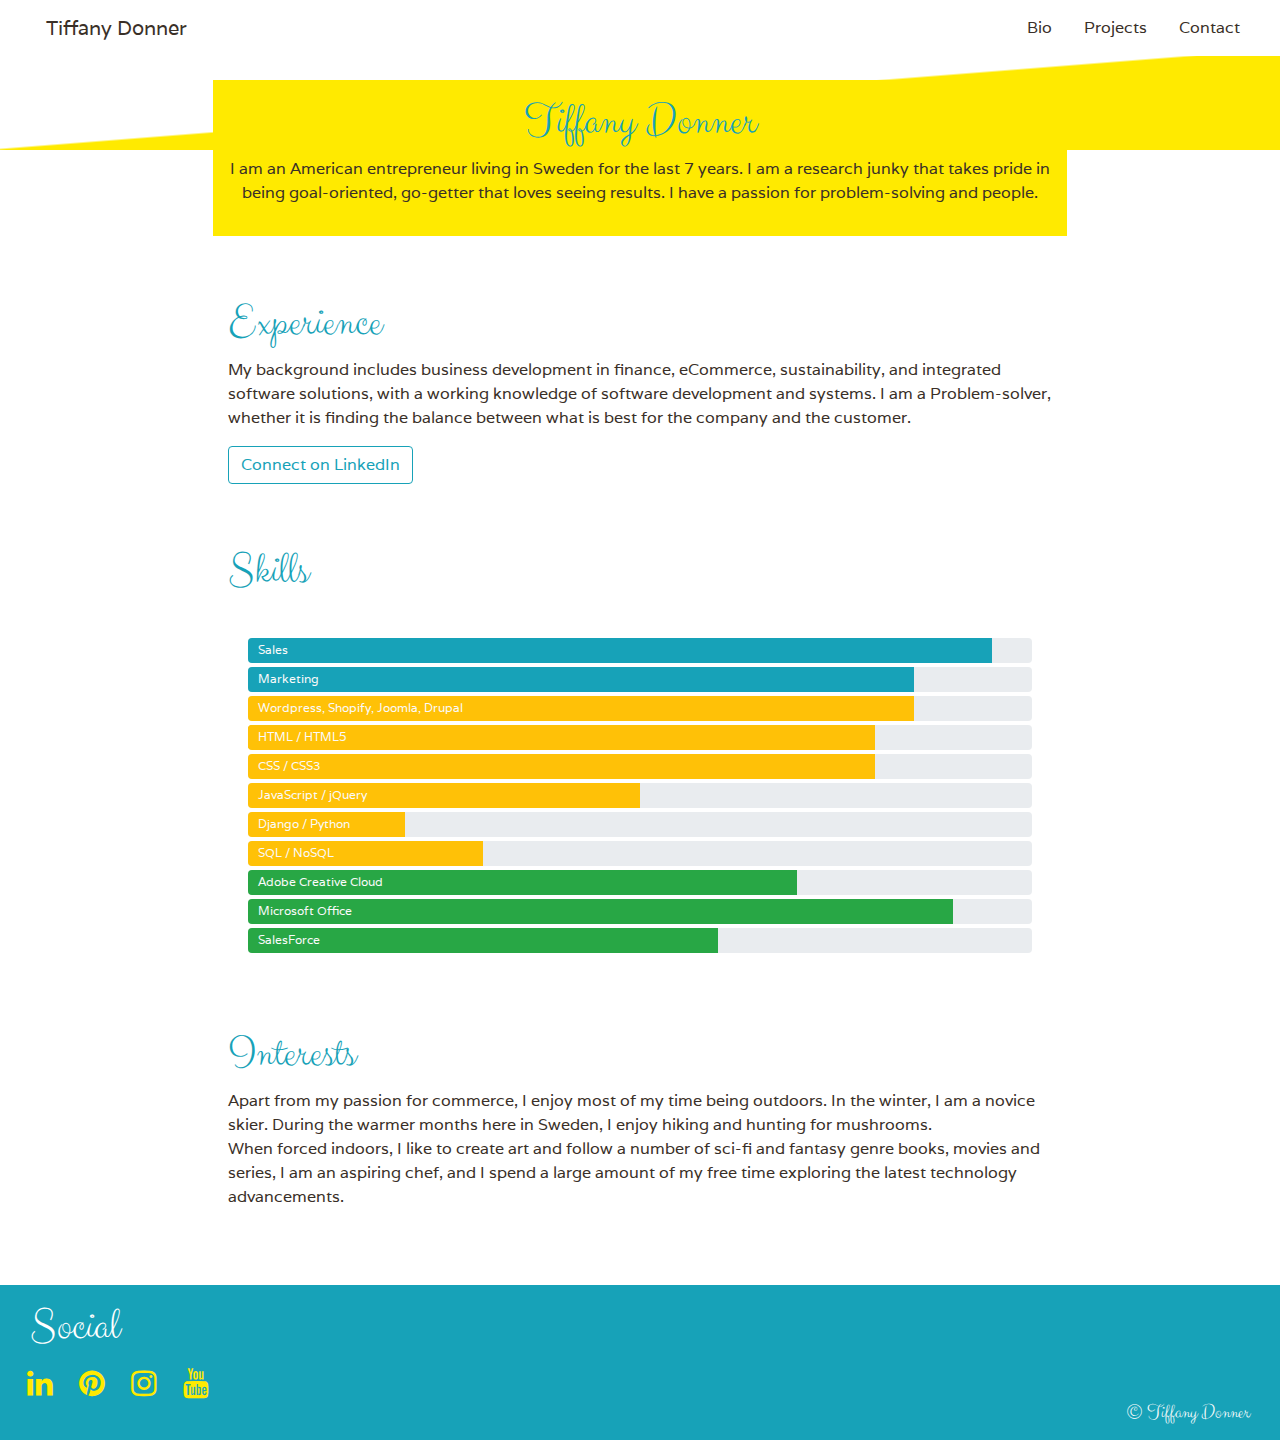
<file: profile.html>
<!DOCTYPE html>
<html lang="en">
<head>
    <meta charset="UTF-8">
    <meta name="viewport" content="width=device-width, initial-scale=1.0">
    <meta http-equiv="X-UA-Compatible" content="ie=edge">
    <link rel='icon' href='assets/images/favicon.ico' type='image/x-icon'/ >
    <title>Tiffany Donner - Creative Consultant and Full Stack Web Developer</title>
    <!-- Bootstrap CSS -->
    <link rel="stylesheet" href="https://stackpath.bootstrapcdn.com/bootstrap/4.3.1/css/bootstrap.min.css" integrity="sha384-ggOyR0iXCbMQv3Xipma34MD+dH/1fQ784/j6cY/iJTQUOhcWr7x9JvoRxT2MZw1T" crossorigin="anonymous">
    <!-- google font -->
    <link href="https://fonts.googleapis.com/css?family=Clicker+Script&display=swap" rel="stylesheet">
    <link href="https://fonts.googleapis.com/css?family=Varela&display=swap" rel="stylesheet">
    <link rel="stylesheet" href="https://maxcdn.bootstrapcdn.com/font-awesome/4.7.0/css/font-awesome.min.css" type="text/css" />
    <!-- Main CSS -->
    <link rel="stylesheet" type="text/css" href="css/style.css">
</head>
<body>
    <!-- navbar main -->
        <nav class="navbar navbar-expand-lg fixed-top">
            <a class="navbar-brand" href="index.html">Tiffany Donner</a>
                <button class="navbar-toggler" type="button" data-toggle="collapse" data-target="#navbarNav" aria-controls="navbarNav" aria-expanded="false" aria-label="Toggle navigation">
                <span class="navbar-toggler-icon"></span>
                </button>
            <div class="collapse navbar-collapse justify-content-end" id="navbarNav">
                <ul class="navbar-nav">
                    <li class="nav-item active">
                        <a class="nav-link" href="profile.html">Bio<span class="sr-only">(current)</span></a>
                    </li>
                    <li class="nav-item">
                        <a class="nav-link" href="projects.html">Projects</a>
                    </li>
                    <li class="nav-item">
                        <a class="nav-link" href="contact.html">Contact</a>
                    </li>
                </ul>
            </div>
        </nav>
    
    <!--Skewed Background-->
    <!--Code Help https://codepen.io/chilliconcode/pen/epQORa-->
    <div class="skew-cc"></div>
    
    <!-- profile section -->
    <section class="container">
        <div class="row justify-content-center">
            <div class="col-sm-12 col-md-8 text-center" id="headline">
                <h3>Tiffany Donner</h3>            
                <p>I am an American entrepreneur living in Sweden for the last 7 years. I am a research junky that takes pride in being goal-oriented, go-getter that loves seeing results. I have a passion for problem-solving and people.</p>        
            </div>
            <div class="col-sm-12 col-md-8" id="experience">
                <h3>Experience</h3>
                <p>My background includes business development in finance, eCommerce, sustainability, and integrated software solutions, with a working knowledge of software development and systems. I am a Problem-solver, whether it is finding the balance between what is best for the company and the customer.</p>
                <a class="btn btn-outline-info" href="https://www.linkedin.com/in/tiffanydonner/" role="button" target="_blank">Connect on LinkedIn</a>
            </div>
            <div class="col-sm-12 col-md-8" id="skills">
                <h3>Skills</h3>
                <div class="row progress-section">
                    <div class="col">
                                <div class="progress">
                                    <div class="progress-bar bg-info" role="progressbar" aria-valuenow="80" aria-valuemin="0" aria-valuemax="100" style="width:95%;">
                                        <span class="sr-only">95% complete</span>
                                    </div>
                                    <span class="progress-type">Sales</span>
                                </div>
                                <div class="progress">
                                    <div class="progress-bar bg-info" role="progressbar" aria-valuenow="80" aria-valuemin="0" aria-valuemax="100" style="width:85%;">
                                        <span class="sr-only">85% complete</span>
                                    </div>
                                    <span class="progress-type">Marketing</span>
                                </div>
                                <div class="progress">
                                    <div class="progress-bar bg-warning" role="progressbar" aria-valuenow="80" aria-valuemin="0" aria-valuemax="100" style="width:85%;">
                                        <span class="sr-only">85% complete</span>
                                    </div>
                                    <span class="progress-type">Wordpress, Shopify, Joomla, Drupal</span>
                                </div>
                                <div class="progress">
                                    <div class="progress-bar bg-warning" role="progressbar" aria-valuenow="90" aria-valuemin="0" aria-valuemax="100" style="width:80%;">
                                        <span class="sr-only">80% complete</span>
                                    </div>
                                    <span class="progress-type bg-warning">HTML / HTML5</span>
                                </div>
                                <div class="progress">
                                    <div class="progress-bar bg-warning" role="progressbar" aria-valuenow="80" aria-valuemin="0" aria-valuemax="100" style="width:80%;">
                                        <span class="sr-only">80% complete</span>
                                    </div>
                                    <span class="progress-type">CSS / CSS3</span>
                                </div>
                                <div class="progress">
                                    <div class="progress-bar bg-warning" role="progressbar" aria-valuenow="70" aria-valuemin="0" aria-valuemax="100" style="width:50%;">
                                        <span class="sr-only">50% complete</span>
                                    </div>
                                    <span class="progress-type">JavaScript / jQuery</span>
                                </div>
                                <div class="progress">
                                    <div class="progress-bar bg-warning" role="progressbar" aria-valuenow="80" aria-valuemin="0" aria-valuemax="100" style="width:20%;">
                                        <span class="sr-only">20% complete</span>
                                    </div>
                                    <span class="progress-type">Django / Python</span>
                                </div>
                                <div class="progress">
                                    <div class="progress-bar bg-warning" role="progressbar" aria-valuenow="80" aria-valuemin="0" aria-valuemax="100" style="width:30%;">
                                        <span class="sr-only">30% complete</span>
                                    </div>
                                    <span class="progress-type">SQL / NoSQL</span>
                                </div>
                                <div class="progress">
                                    <div class="progress-bar bg-success" role="progressbar" aria-valuenow="80" aria-valuemin="0" aria-valuemax="100" style="width:70%;">
                                        <span class="sr-only">70% complete</span>
                                    </div>
                                    <span class="progress-type">Adobe Creative Cloud</span>
                                </div>
                                <div class="progress">
                                    <div class="progress-bar bg-success" role="progressbar" aria-valuenow="80" aria-valuemin="0" aria-valuemax="100" style="width:90%;">
                                        <span class="sr-only">90% complete</span>
                                    </div>
                                    <span class="progress-type">Microsoft Office</span>
                                </div>
                                <div class="progress">
                                    <div class="progress-bar bg-success" role="progressbar" aria-valuenow="80" aria-valuemin="0" aria-valuemax="100" style="width:60%;">
                                        <span class="sr-only">60% complete</span>
                                    </div>
                                    <span class="progress-type">SalesForce</span>
                                </div>
                    </div>
                </div>
            </div>
            <div class="col-sm-12 col-md-8" id="interests">
                <h3>Interests</h3>
                <p>Apart from my passion for commerce, I enjoy most of my time being outdoors. In the winter, I am a novice skier. During the warmer months here in Sweden, I enjoy hiking and hunting for mushrooms.<br>

                    When forced indoors, I like to create art and follow a number of sci-fi and fantasy genre books, movies and series, I am an aspiring chef, and I spend a large amount of my free time exploring the latest technology advancements.</p>
            </div>
        </div>
    </section>

<!-- footer -->
    <footer class="container">
        <div id="footer-details" class="row">
            <div class="col-sm-8">
            <h3>Social</h3>
                <ul class="list-inline social-links">
                    <li class="list-inline-item">
                        <a target="_blank" href="https://www.linkedin.com/in/tiffanydonner/">
                            <i class="fa fa-linkedin" aria-hidden="true"></i>
                            <span class="sr-only">LinkedIn</span>
                        </a>
                    </li>
                    <li class="list-inline-item">
                        <a target="_blank" href="https://www.pinterest.se/TiffanyInSweden/">
                            <i class="fa fa-pinterest" aria-hidden="true"></i>
                            <span class="sr-only">Pinterest</span>
                        </a>
                    </li>
                    <li class="list-inline-item">
                        <a target="_blank" href="https://www.instagram.com/tiffanyinsweden/">
                            <i class="fa fa-instagram" aria-hidden="true"></i>
                            <span class="sr-only">Instagram</span>
                        </a>
                    </li>
                    <li class="list-inline-item">
                        <a target="_blank" href="https://www.youtube.com/channel/UCRGMJ-LGl7Q1VaJp6WPa7kA?view_as=subscriber">
                            <i class="fa fa-youtube" aria-hidden="true"></i>
                            <span class="sr-only">YouTube</span>
                        </a>
                    </li>
                </ul>
            </div>
            <div class="col-sm-4" id="copyright">
                <h5>© Tiffany Donner</h5>
            </div>
        </div>
    </footer>
    
    
    <!-- jQuery first, then Popper.js, then Bootstrap JS -->
    <script src="https://code.jquery.com/jquery-3.3.1.slim.min.js" integrity="sha384-q8i/X+965DzO0rT7abK41JStQIAqVgRVzpbzo5smXKp4YfRvH+8abtTE1Pi6jizo" crossorigin="anonymous"></script>
    <script src="https://cdnjs.cloudflare.com/ajax/libs/popper.js/1.14.7/umd/popper.min.js" integrity="sha384-UO2eT0CpHqdSJQ6hJty5KVphtPhzWj9WO1clHTMGa3JDZwrnQq4sF86dIHNDz0W1" crossorigin="anonymous"></script>
    <script src="https://stackpath.bootstrapcdn.com/bootstrap/4.3.1/js/bootstrap.min.js" integrity="sha384-JjSmVgyd0p3pXB1rRibZUAYoIIy6OrQ6VrjIEaFf/nJGzIxFDsf4x0xIM+B07jRM" crossorigin="anonymous"></script>
    
</body>
</html>
</file>
<file: css/style.css>
/*Site css*/

body {
    font-family: 'Varela', sans-serif;
    color:#3a3028;
    margin-top: 50px;
    }

h1,h2,h3,h4,h5,h6 {
    font-family: 'Clicker Script', cursive;
    color:#17a2b8;
    }
h1 {
    font-size: 5em;
    }

h2 {
    font-size: 50px;
    }

h3 {
    font-size: 45px;
    }

h4 {
    font-size: 40px;
    color: #008000;
    }

@media only screen and (max-width: 600px) {
        p {
        text-align: justify
        }
    }


/* mouse over link */

a:hover {
    color: #008000;
    }

/**Navbar**/  

.navbar { 
    z-index: 24;
    background-color: #ffffff;
    }

.nav-link , .navbar-brand { 
    color: #3a3028; 
    cursor: pointer;
    }

.navbar-brand {
    margin-left: 30px;
    }

.nav-link { 
    margin-right: 1em !important;
    }

.nav-link:hover { 
    background: #17a2b8; 
    color: #ffffff; 
    }

.navbar-toggler {  
    border-color:#3a3028 !important;
    }

.navbar-toggler-icon {
    background-image: url('https://mdbootstrap.com/img/svg/hamburger1.svg?color=3a3028');
    }

/*jumbotron style*/

.jumbotron {
  position: relative;
  overflow: hidden;
  background-color:white;
  height: 100vh;
  margin-bottom: -6rem;
    }

.jumbotron video {
  position: absolute;
  z-index: +1; 
  top: 0;
  width:100%;
  height:100%;
  /*  object-fit is not supported on IE  */
  object-fit: cover;
  opacity:0.6;
    }

.jumbotron .jumbo-container {
  z-index: 1;
  text-align: center;
  position: relative;
  margin-top: 130px;
    }

@media only screen and (max-width: 600px) {
  .jumbotron .jumbo-container {
    margin: 80px 15px 0px 15px;
        }
    }

.jumbotron .jumbo-container h1 {
    font-size: 5em;
    }

#quote {
    text-align: center;
    }

/*about style*/

.about-container {
    position: relative;
    background:-10;
    z-index: +2;
    padding: 15px;
    margin-bottom: 60px;
    }

.about-container img{
    max-width: 100%;
    height: auto;
    }

.text-container {
    margin-top: 30px;
    }

.about-container p{
    line-height:2;
    }

/* Skew background */

.skew-c{
    position:absolute;
    z-index: +1;
    width:100%;
    height:100px;
    left:0px;
    background: linear-gradient(to right bottom, rgba(255, 255, 255, 0) 49%, rgb(255,234,0) 50%);
    }
.skew-cc{
    position: absolute;
    width:100%;
    height:100px;
    left:0px;
    background: linear-gradient(to right bottom, rgba(255, 255, 255, 0) 49%, rgb(255,234,0) 50%);
    }
 

/* Footer */

footer {
    bottom: 0;
    left: 0;
    background-color: #17a2b8;
    width: 100%;
    height: 150;
}

footer h3,h5 {
    color: #ffffff;
    margin: 15px;
}

.social-links {
    padding-bottom: 15px;
}

.social-links li a i {
    width: 40px;
    height: 40px;
    padding: 12px;
    font-size: 30px;
    line-height: 5px;
    text-align: center;
    color: #ffea00;  
    transition: all 0.35s ease-in-out;
    -moz-transition: all 0.35s ease-in-out;
    -webkit-transition: all 0.35s ease-in-out;
    -o-transition: all 0.35s ease-in-out;
    }

.social-links li a i:hover {
    color: #008000; 
    }

.container {
    max-width: 100%;
    }

#copyright {
    display: inline-block;
    align-self: flex-end;
    text-align: right;
    }

/*profile page*/

#headline {
    background-color: #ffea00;
    max-width: 100%;
    margin: 30px;
    padding: 15px;
    }

#experience {
    margin: 15px;
    padding: 15px;
    }

#skills {
    margin: 15px;
    padding: 15px;
    }

#interests {
    padding-bottom: 60px;
    }

/* Skills */

.progress {
    position: relative;
    height: 25px;
    margin-bottom: 4px;
    }

.progress-type {
    position: absolute;
    left: 0px;
    font-weight: 400;
    padding: 3px 30px 2px 10px;
    color: #fafafa;
    
    }

.progress-section {
    margin: 40px 5px;
    }

/*Contact Form */

.contact-heading {
    margin-top: 25px;
    margin-bottom: 20px;
    z-index: +3;
    }

.center-form {
    padding-top: 10px;
    margin: 0 auto;
    max-width: 70%;
    }

button[type="submit"] {
    margin-top: 15px;
    margin-bottom: 50px;
    color: #ffffff;
    background-color: #008000;
    }

.form-control {
    margin-top: 10px;
    }

/*projects page*/

.projects-row {
    padding-top: 30px !important;
    padding-bottom: 60px !important;
    }
</file>
